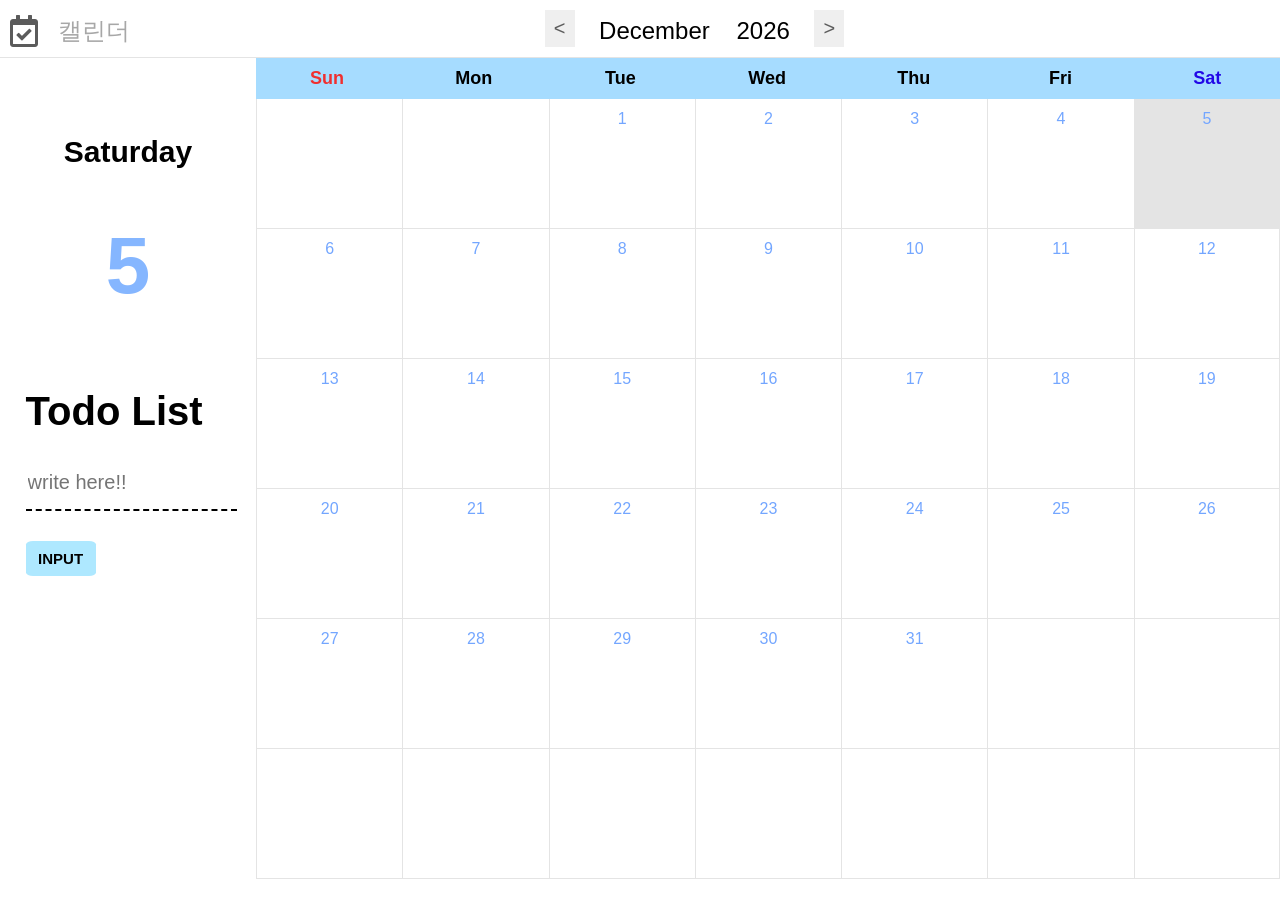
<file: sw_2-main/index.html>
<!DOCTYPE html>
<html lang="en">
<head>
  <meta charset="UTF-8">
  <meta name="viewport" content="width=device-width, initial-scale=1.0">
    <link rel="stylesheet" href="https://use.fontawesome.com/releases/v5.12.1/css/all.css"
      integrity="sha384-v8BU367qNbs/aIZIxuivaU55N5GPF89WBerHoGA4QTcbUjYiLQtKdrfXnqAcXyTv" crossorigin="anonymous">
  <link rel="stylesheet" href="common.css">
  <link rel="stylesheet" href="reset.css">
  <script src="main.js"></script>
  <script src="data.js"></script>
  <title>Calendar</title>
</head>
<body>
<header>
  <h1>
    <i class="far fa-calendar-check"></i>
    <span>캘린더</span>
  </h1>
  <div class="calendar_title">
    <button class="prev">&#60;</button>
    <span class="current-year-month"></span>
    <button class="next">&#62;</button>
  </div>
</header>
<section class="content-left">
  <div class="left-main">
    <div class="main-wrap">
      <div class="main-day"></div>
      <div class="main-date"></div>
    </div>
    <div class="todo-wrap">
      <div class="todo-title">Todo List</div>
      <form class="input-form">
        <input type="text" placeholder="write here!!" class="input-box" />
        <button type="submit" class="input-btn clickBtn">INPUT</button>
      </form>
      <ul class="todoList"></ul>
      <div class="showList">
        <span class="listText"></span>
        <span class="createDate"></span>
        <button class="closed">close</button>
      </div>
      <div class="bgblack"></div>
    </div>
  </div>
</section>
<section class="content-right">
    <div class="day-of-week">
      <div class="dayHeader sun">Sun</div>
      <div class="dayHeader">Mon</div>
      <div class="dayHeader">Tue</div>
      <div class="dayHeader">Wed</div>
      <div class="dayHeader">Thu</div>
      <div class="dayHeader">Fri</div>
      <div class="dayHeader sat">Sat</div>
    </div>
    <div class="calendar-body"></div>
</section>
</body>
</html>
</file>
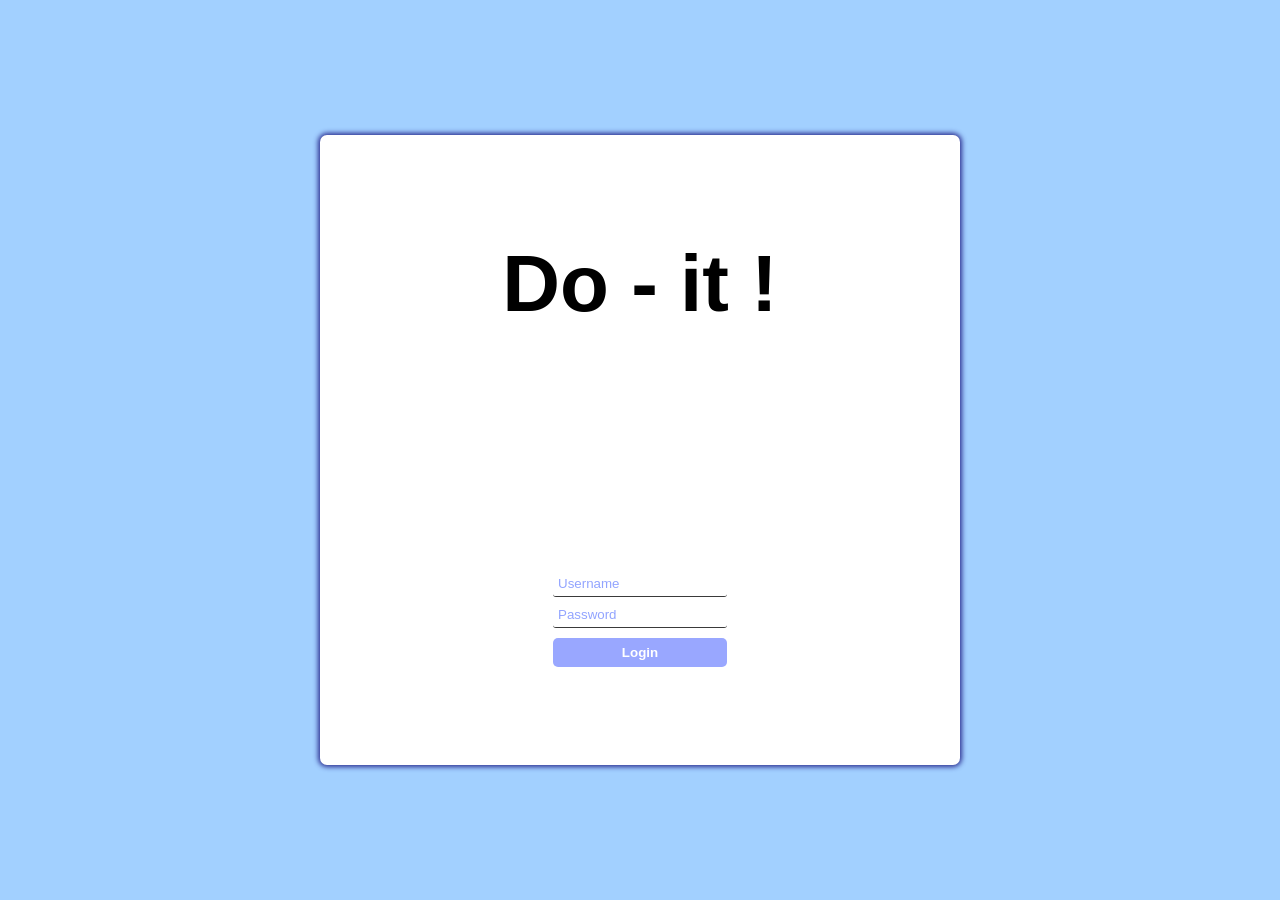
<file: sw_2-main/login.html>
<!DOCTYPE html>
<html lang="en">

<head>
  <meta charset="UTF-8">
  <meta name="viewport" content="width=device-width, initial-scale=1.0">
  <title>Do - it !</title>
  <link rel="stylesheet" href="login.css">
  <script defer src="login.js"></script>
</head>

<body>
  <main id="main-holder">
    <h1 id="login-header">Do - it !</h1>
    
    <div id="login-error-msg-holder">
      <p id="login-error-msg">유효하지 않은 <span id="error-msg-second-line">아이디 혹은 비밀번호</span></p>
    </div>

    <form id="login-form">
      <input type="text" name="username" id="username-field" class="login-form-field" placeholder="Username">
      <input type="password" name="password" id="password-field" class="login-form-field" placeholder="Password">
      <input type="submit" value="Login" id="login-form-submit">
    </form>
  </main>
</body>

</html>
</file>
<file: sw_2-main/common.css>
/* btn css */
.clickBtn {
    width: 70px;
    height: 35px;
    border-radius: 10%;
    font-size: 15px;
    font-weight: 600;
    border: none;
    background: rgb(174, 232, 255);
    margin-right: 30px;
  }
  
  /* header */
  header {
    border-bottom: 1px solid #e4e4e4; 
    display: flex;
    padding: 10px;
    height: 7%;
    box-sizing: border-box;
  }
  header > h1 {
    display: inline-block;
    height: 100%;
    flex-grow: 1;
  }
  .fa-calendar-check {color: #5b5b5b; margin-right: 2%; vertical-align: middle;}
  header > h1 > span {color: #a7a7a7; font-size: 24px; font-weight: 400; vertical-align: bottom;}
  .calendar_title { margin: 0 auto; flex-grow: 1;}
  .calendar_title .prev , .next{
    width: 30px;
    height: 100%;
    cursor: pointer;
    border: none;
    font-size: 20px;
    outline: none;
    color: #5c5c5c;
  }
  .calendar_title .current-year-month {
    font-size: 24px;
    vertical-align: middle;
    color: rgb(0, 0, 0);
    display: inline-block;
    margin: 0 20px;
  }
  
  /* content left */
  .content-left {
    float: left;
    box-sizing: border-box;
    width: 20%;
  }
  .left-main {margin-top: 20%;}
  .left-main .main-wrap {
    text-align: center;
    font-weight: 700;
  }
  .left-main .main-wrap .main-day {
    padding: 10% 0;
    font-size: 30px;
    color: #000000;
  }
  .left-main .main-wrap .main-date {
    margin: 10% 0;
    font-size: 80px;
    color: rgb(133, 182, 255);
  }
  .left-main .todo-wrap {padding: 20% 0 10% 10%;}
  .left-main .todo-wrap .todo-title {
    font-size: 40px;
    font-weight: 600;
    margin-bottom: 10%;
    color: #000000;
  }
  .left-main .todo-wrap .input-form .input-box {
    width: 90%;
    height: 50px;
    font-size: 20px;
    border: 0;
    border-bottom: 2px dashed rgb(0, 0, 0);
    margin-bottom: 30px;
    outline-style: none;
  }
  /* content right */
  .content-right {
    float: right;
    box-sizing: border-box;
    width: 80%;
  }
  .content-right .day-of-week {
    background: rgb(166, 220, 255);
    width: 100%;
    height: 100%;
  }
  .content-right .day-of-week .dayHeader {
    display: inline-block;
    width: calc(100% / 7.2);
    height: 100%;
    text-align: center;
    padding: 1%;
    box-sizing: border-box;
    font-weight: 600;
    font-size: 18px;
  }
  .content-right .day-of-week .dayHeader.sun {color: #f02f2f;}
  .content-right .day-of-week .dayHeader.sat {color: #2208e7;}
  
  /* calendar body  */
  #weekly > div {
    box-sizing: border-box;
    text-align: center;
    width: calc(100% / 7);
    height: 130px;
    display: inline-block;
    border-bottom: 1px solid #e4e4e4;
    vertical-align: top;
    padding: 1%;
    color: rgb(115, 166, 255);
    overflow-y: auto;
  }
  #weekly > div.active {
    background: #e4e4e4;
  }
  #weekly > div + div{
    border-left: 1px solid #e4e4e4;
  }
  .calendar-body #weekly > div:first-child {border-left: 1px solid #e4e4e4;}
  .calendar-body #weekly > div:last-child {border-right: 1px solid #e4e4e4;}
  
  /* todoList */
  .todoList {
    margin-top: 10%;
    font-size: 20px;
  }
  .todoList > li {position: relative;}
  .todoList > li > span{
    white-space: nowrap;
    width: 70%;
    overflow: hidden;
    display: block;
    text-overflow: ellipsis;
  }
  .todoList > li+li {
    margin-top: 5%;
  }
  .todoList > li > .del-data{
    position: absolute;
    top: 0; right: 5%;
    width: 20%;
    height: 25px;
    background: none;
    border: none;
    font-size: 0px;
  }
  .todoList > li > .del-data::after, .todoList > li > .del-data::before{
    content: '';
    position: absolute;
    top:0; left: 50%;
    display: block;
    width: 4px;
    height: 18px;
    background: rgb(134, 170, 255);
  }
  .todoList > li > .del-data::after, .closed::after {transform: rotate(45deg);}
  .todoList > li > .del-data::before, .closed::before{transform: rotate(-45deg);}
  .showList {
    display: none;
    position: absolute;
    top: 50%;
    left: 50%;
    transform: translate(-50%, -50%);
    background: rgb(118, 173, 255);
    width: 400px;
    height: 300px;
    z-index: 1;
    border-radius: 20px;
    overflow: hidden;
  }
  .closed {
    position: absolute;
    top: 5%; right: 5%; 
    width: 40px; 
    height: 40px;
    font-size: 0;
    background: none;
    border: none;
  }
  .closed::after, .closed::before {
    content: '';
    position: absolute;
    top: 14%; right: 44%;
    width: 3px;
    height: 25px;
    background: #fff;
  }
  .listText {
    position: absolute;
    top: 50%;
    left: 50%;
    transform: translate(-50%, -50%);
    word-break:break-all;
    width: 70%;
    font-size: 20px;
    color: #fff;
  }
  .createDate {
    position: absolute;
    bottom: 7%;
    right: 7%;
    font-size: 20px;
    color: #e4e4e4;
  }
  .bgblack {
    display: none;
    background: #acacac;
    opacity: 0.6;
    position: absolute;
    left: 0; right: 0; top: 0; bottom: 0;
  }
</file>
<file: sw_2-main/login.css>
html {
    height: 100%;
  }
  
  body {
    height: 100%;
    margin: 0;
    font-family: Arial, Helvetica, sans-serif;
    display: grid;
    justify-items: center;
    align-items: center;
    background-color: #a2d0ff;
  }
  
  #main-holder {
    width: 50%;
    height: 70%;
    display: grid;
    justify-items: center;
    align-items: center;
    background-color: white;
    border-radius: 7px;
    box-shadow: 0px 0px 5px 2px rgb(45, 49, 147);
  }
  
  #login-error-msg-holder {
    width: 100%;
    height: 100%;
    display: grid;
    justify-items: center;
    align-items: center;
  }
  
  #login-error-msg {
    width: 23%;
    text-align: center;
    margin: 0;
    padding: 5px;
    font-size: 12px;
    font-weight: bold;
    color: #8a0000;
    border: 1px solid #8a0000;
    background-color: #e58f8f;
    opacity: 0;
  }
  
  #error-msg-second-line {
    display: block;
  }
  
  #login-form {
    align-self: flex-start;
    display: grid;
    justify-items: center;
    align-items: center;
  }
  
  .login-form-field::placeholder {
    color: #92a4ff;
  }
  
  .login-form-field {
    border: none;
    border-bottom: 1px solid #3a3a3a;
    margin-bottom: 10px;
    border-radius: 3px;
    outline: none;
    padding: 0px 0px 5px 5px;
  }
  
  #login-form-submit {
    width: 100%;
    padding: 7px;
    border: none;
    border-radius: 5px;
    color: white;
    font-weight: bold;
    background-color: #99a7ff;
    cursor: pointer;
    outline: none;
  }
  #login-header {
    text-align: center;
    font-size: 80px;
  }
</file>
